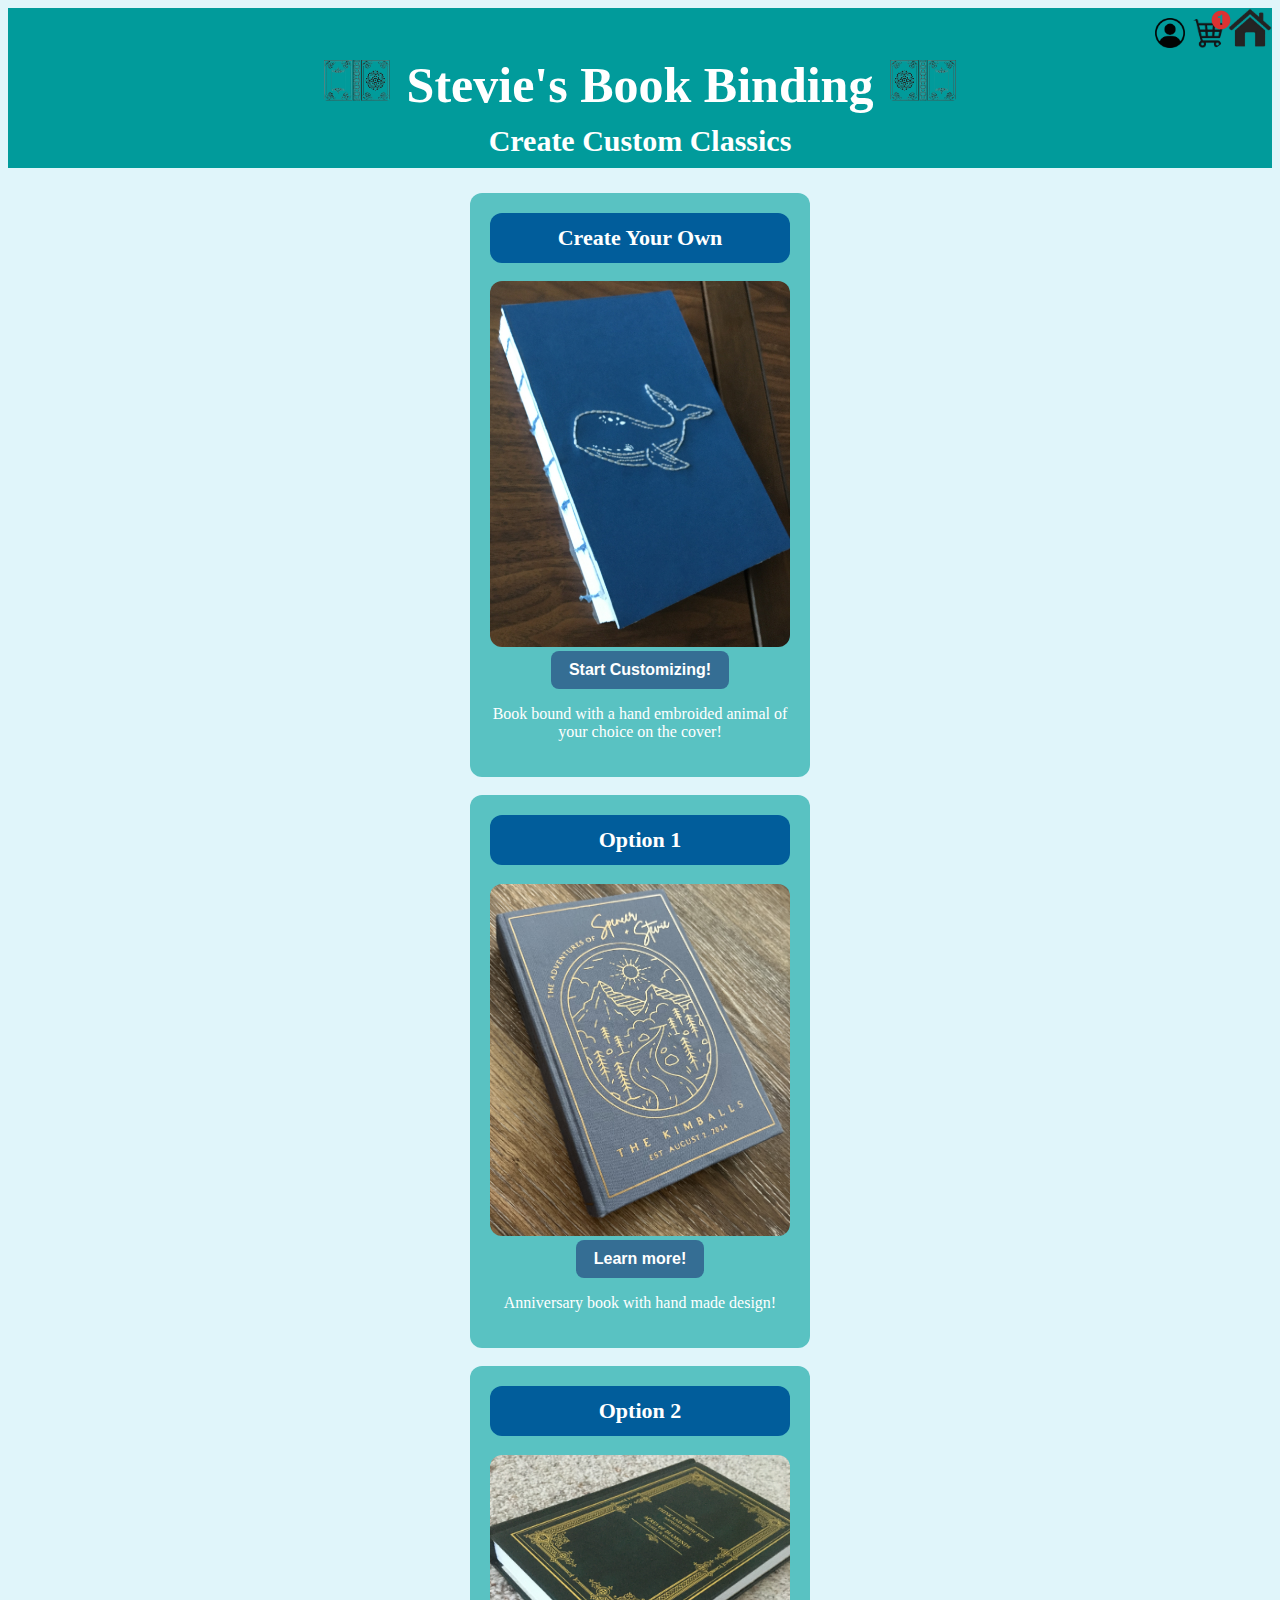
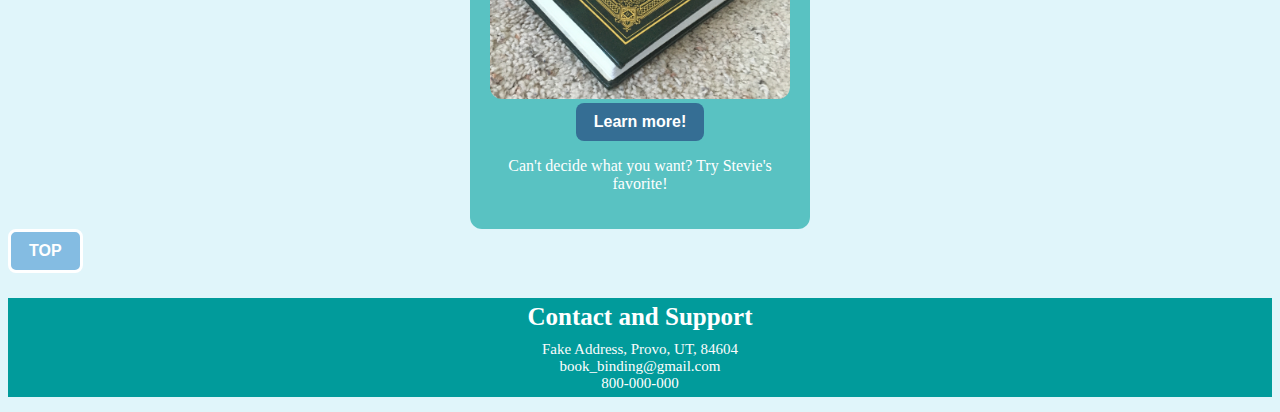
<file: index.html>
<!-- 
    Don't forget to make it live in git pages and add the link in the about section
    
    Competitors website for Harry Potter Books, charging $350 for the full series!
    https://ingeniusdesigns.com/products/hp-byob?srsltid=AfmBOor8RCtcfEAaFOixv22yZVGSuSMwqomEo4aE6WpSSV4MDCaPOBhn
-->

<!-- For the future, add a review page! It could have the name, star number, and text entry -->

<!DOCTYPE html>
<html lang="en">
<head>
    <meta charset="UTF-8">
    <meta name="viewport" content="width=device-width, initial-scale=1.0">
    <title>Project 1 Home Page - Spencer Kimball </title>

    <!-- Make sure to include this line otherwise the embedded font won't get picked up -->
    <link rel="stylesheet" href="style.css">
</head>

<!-- Consistent Header Across the 3 websites -->
<header>
    <!-- The Home, Shopping Cart navigation icons -->
    <div class="nav-icons">
        <div class="header-image"> 
            <a href="login.html">
                <img height="30px" src="login_icon.png" alt="Login icon">
            </a>
        </div>

        <div class="header-image">
            <img height="20px" class="badge-icon" src="badge_icon.png" alt="Notification icon">
            <a href="cart.html">
                <img height="30px" src="cart.png" alt="cart icon">
            </a>
        </div>
        
        <div class="header-image" >
            <a href="index.html">
                <img height="40px" src="home_icon.png" alt="Home icon">
            </a>
        </div>

    </div>

    <div>
        <h1>
            <!-- Book Design on the left side -->
            <img id="image-reverse" height="50px" src="book_cover.png" alt="Book Cover">

            <!-- Main title as a link back to the main website -->
            <a href="index.html">
                Stevie's Book Binding
            </a>

            <!-- Book Design on the right side -->
            <img height="50px" src="book_cover.png" alt="Book Cover">
        </h1>
    </div>

    <div>
        <h2>
            Create Custom Classics
        </h2>
    </div>

</header>


<body>
    <!-- Book Binding Custom Design Card -->
     <section id="CustomProduct">

         <div class="login-menu">
             <div class="card-login">
                 <h2 class="card-header">
                     Create Your Own
                </h2>
                
                <img width="300px" src="custom1.JPG" alt="Fancy Book Cover">
                
                <br>
                
                <a href="custom.html">
                    <button class="card-button"> Start Customizing! </button>
                </a>
                
                <br>

                <p>    
                    Book bound with a hand embroided animal of your choice on the cover!
                </p>
                
            </div>
                
        </div>
    </section>

    <br>

    <!-- Book Binding Option 1 Card -->
     <section id="Option1">

         <div class="login-menu">
             <div class="card-login">
                 <h2 class="card-header">
                     Option 1
                </h2>
                
                <img width="300px" src="option1.jpeg" alt="Fancy Book Cover">
                
                <br>
                
                <a href="option1.html">
                    <button class="card-button">Learn more!</button>
                </a>
        

                <p>
                    Anniversary book with hand made design!
                </p>
            </div>
        
        </div>
    </section>

    <br>
    
    <!-- Book Binding Option 2 Card -->
     <section id="Option2">

         <div class="login-menu">
             <div class="card-login">
                <h2 class="card-header">
                    Option 2
                </h2>
                    
                <img width="300px" src="option2.JPG" alt="Fancy Book Cover">
                    
                <br>
                    
                <a href="option2.html">
                    <button class="card-button">Learn more!</button>
                </a>

                <p>
                    Can't decide what you want? Try Stevie's favorite!
                </p>
            </div>
        
        </div>
    </section>

    <button id="top-button">
        <a href="index.html">
            TOP
        </a>
    </button>
</body>


<footer>
    <h3>
        Contact and Support
    </h3>

    <p class="footer-text">
        Fake Address, Provo, UT, 84604
        <br>
        <a href="mailto:book_binding@gmail.com">book_binding@gmail.com</a>
        
        <br>
        <a href="call:800-000-000">800-000-000</a> 
        
    </p>
</footer>

</html>
</file>
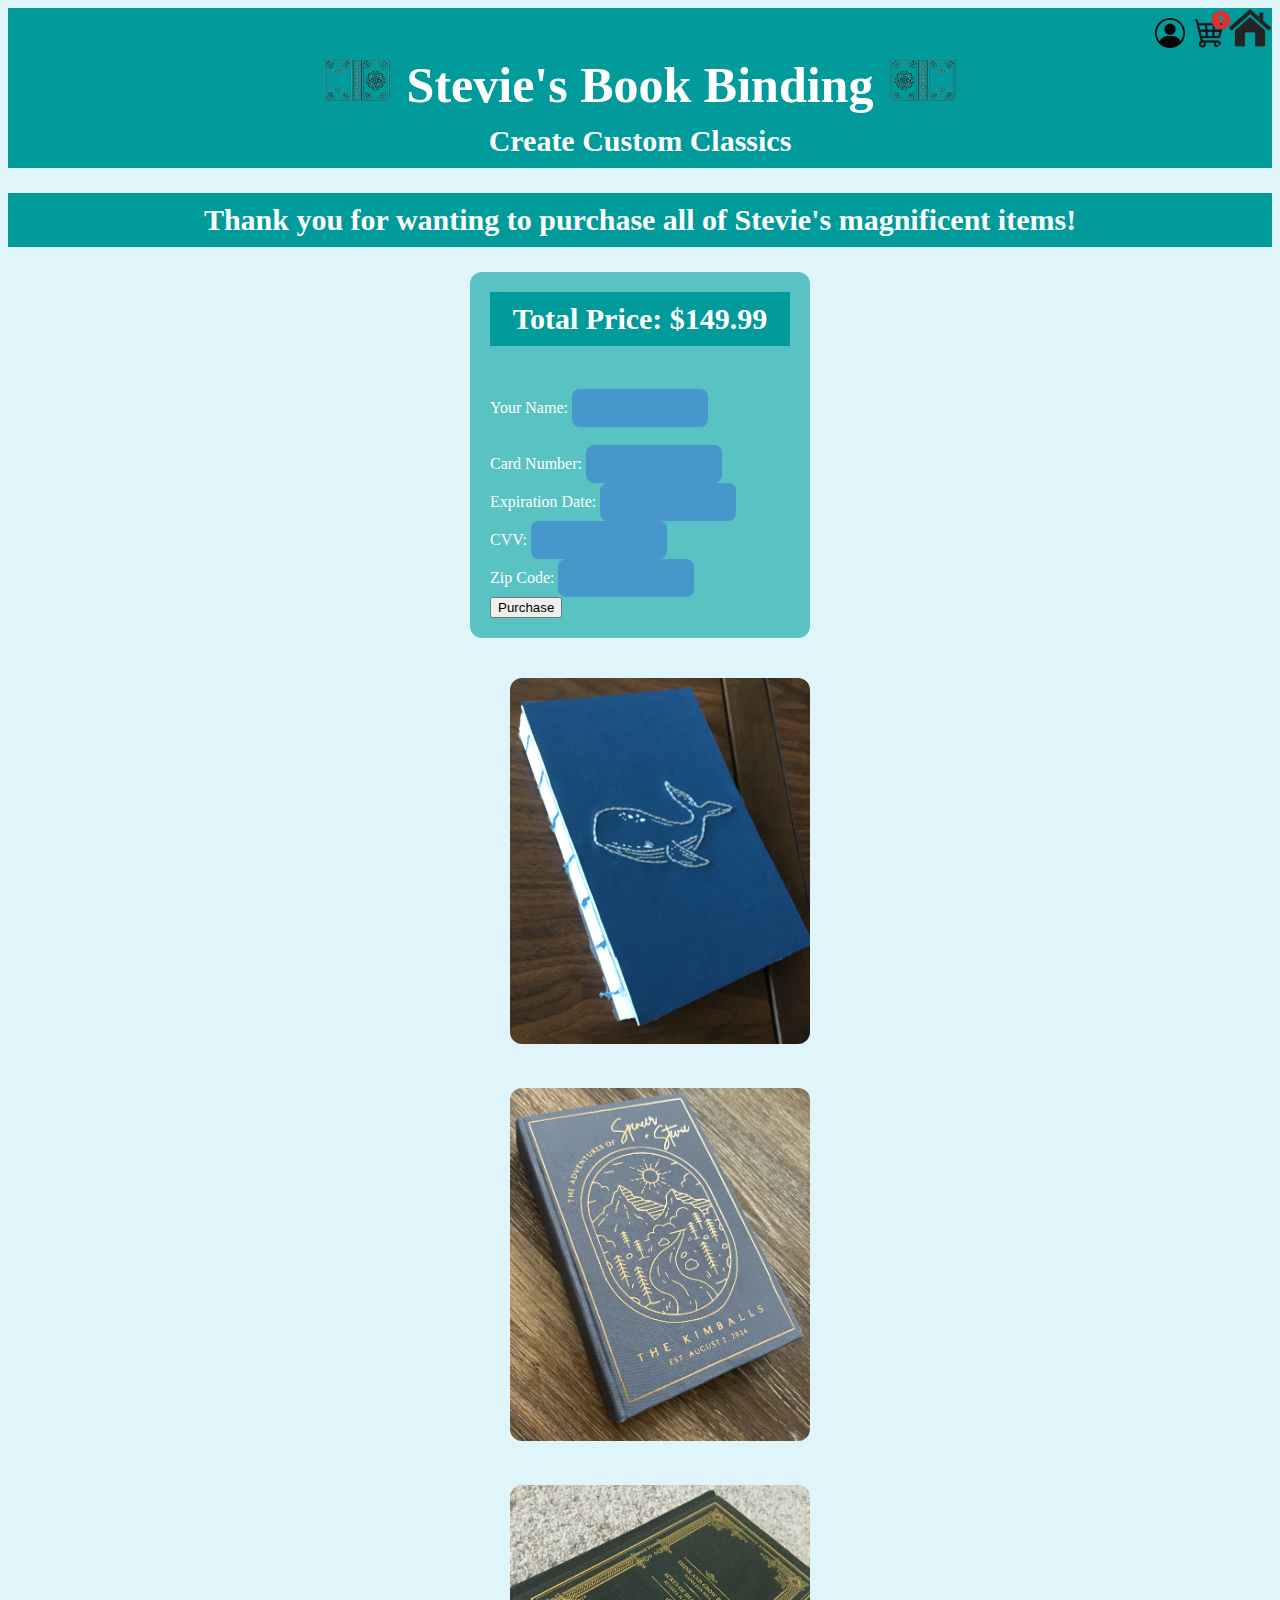
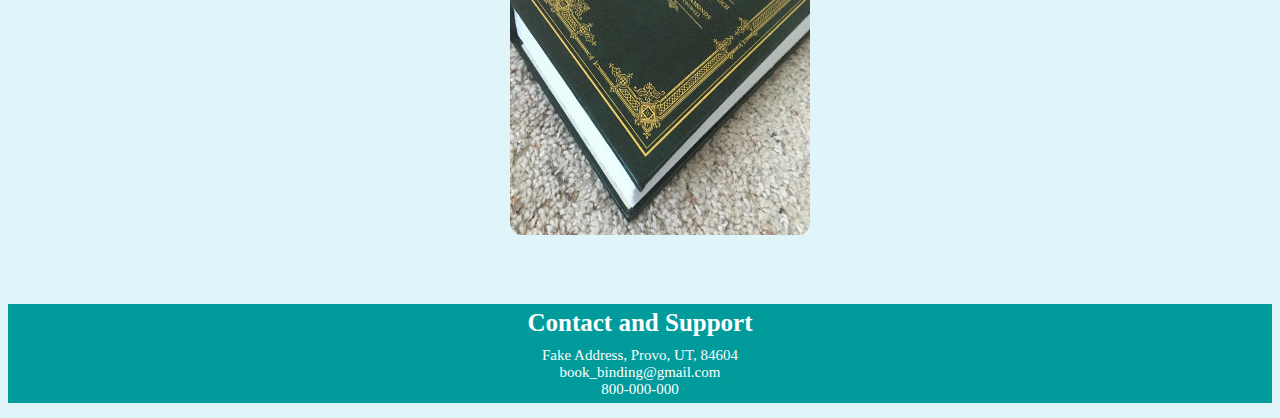
<file: cart.html>
<!DOCTYPE html>
<html lang="en">
<head>
    <meta charset="UTF-8">
    <meta name="viewport" content="width=device-width, initial-scale=1.0">
    <title>Project 1 - Shopping Cart Page</title>

    <!-- Make sure to include this line otherwise the embedded font won't get picked up -->
    <link rel="stylesheet" href="style.css">
</head>

<!-- Consistent Header Across the 3 websites -->
<header>
    <!-- The Home, Shopping Cart navigation icons -->
    <div class="nav-icons">
        <div class="header-image"> 
            <a href="login.html">
                <img height="30px" src="login_icon.png" alt="Login icon">
            </a>
        </div>

        <div class="header-image">
            <img height="20px" class="badge-icon" src="badge_icon.png" alt="Notification icon">
            <a href="cart.html">
                <img height="30px" src="cart.png" alt="cart icon">
            </a>
        </div>
        
        <div class="header-image" >
            <a href="index.html">
                <img height="40px" src="home_icon.png" alt="Home icon">
            </a>
        </div>

    </div>

    <div>
        <h1>
            <!-- Book Design on the left side -->
            <img class="white-image" id="image-reverse" height="50px" src="book_cover.png" alt="Book Cover">

            <!-- Main title as a link back to the main website -->
            <a href="index.html">
                Stevie's Book Binding
            </a>

            <!-- Book Design on the right side -->
            <img height="50px" src="book_cover.png" alt="Book Cover">
        </h1>
    </div>

    <div>
        <h2>
            Create Custom Classics
        </h2>
    </div>

</header>

<!-- Checkout Cart Items -->
<body>
    <div>
        <h2>
            Thank you for wanting to purchase all of Stevie's magnificent items!
        </h2>
    </div>

    <!-- Get their billing and credit card information -->
    <div class="card-login">
        <div>
            <h2>Total Price: $149.99</h2>
        </div>

        <br>
        
        <div>
            <label for="username">Your Name: </label> 
            <input class="login-text" type="text">  
        </div>

        <br>

        <label for="cardnumber">Card Number: </label> 
        <input class="login-text" type="text">  

        <br>

        <label for="expiration">Expiration Date: </label> 
        <input class="login-text" type="text">  

        <br>

        <label for="cvv">CVV: </label> 
        <input class="login-text" type="text">  

        <br>

        <label for="username">Zip Code: </label> 
        <input class="login-text" type="text">  

        <br>
        

        <!-- Add to cart button -->
        <div class="purchase-button">
            <button id="purchase-button" >Purchase</button>
        </div>
    </div>

    <!-- Group of all items in the cart -->
    <div class="cart-card">
        <div class="cart-items">
            <img width="300px" src="custom1.JPG" alt="Custom option">
        </div>
        
        <div class="cart-items">
            <img width="300px" src="option1.jpeg" alt="Custom option">
        </div>
        
        <div class="cart-items">
            <img height="350px" width="300px" src="option2.JPG" alt="Custom option">
        </div>
    </div>

</body>


<footer>
    <h3>
        Contact and Support
    </h3>

    <p class="footer-text">
        Fake Address, Provo, UT, 84604
        <br>
        <a href="mailto:book_binding@gmail.com">book_binding@gmail.com</a>
        
        <br>
        <a href="call:800-000-000">800-000-000</a> 
    </p>
</footer>

</html>
</file>
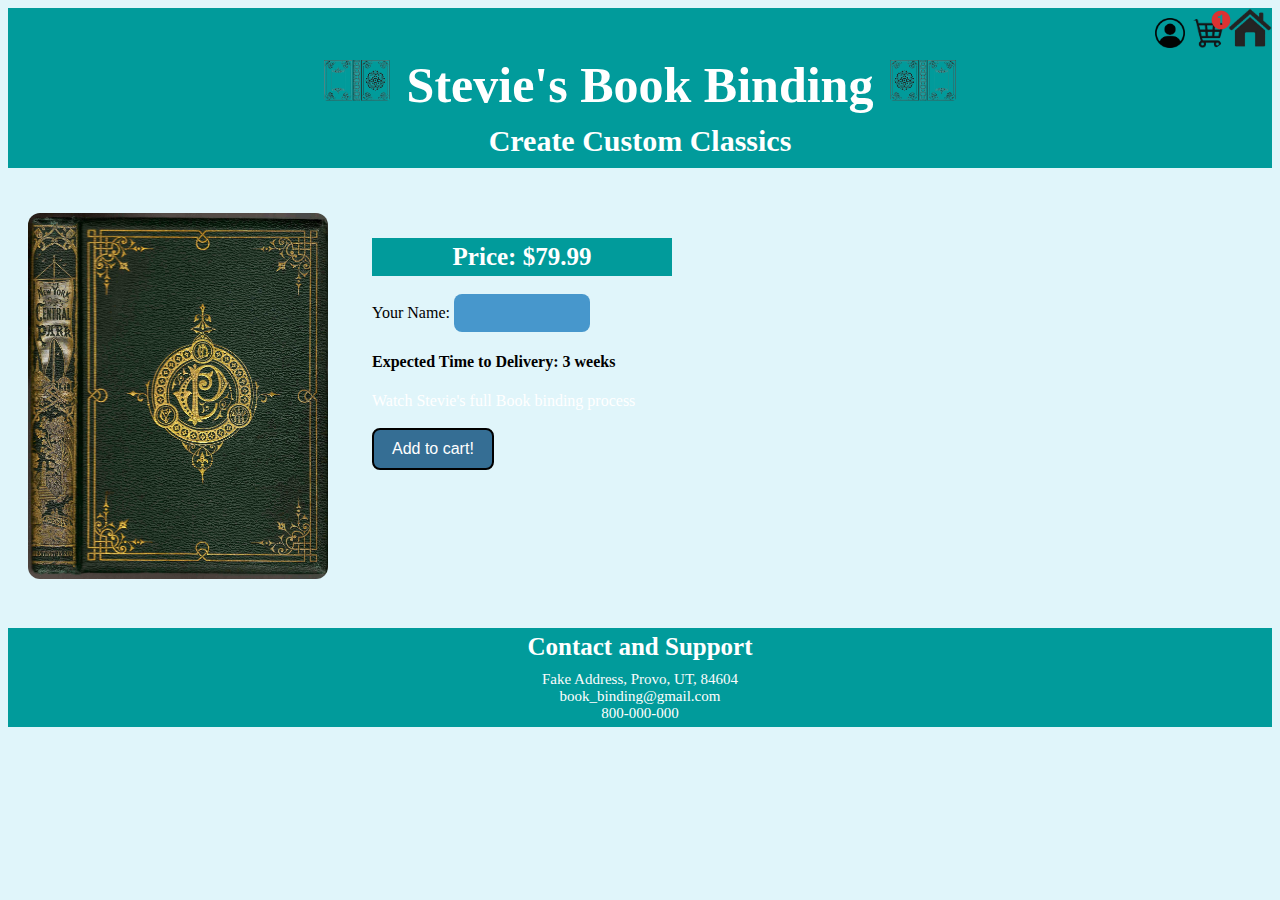
<file: custom.html>
<!DOCTYPE html>
<html lang="en">
<head>
    <meta charset="UTF-8">
    <meta name="viewport" content="width=device-width, initial-scale=1.0">
    <title>Custom</title>

        <!-- Make sure to include this line otherwise the embedded font won't get picked up -->
    <link rel="stylesheet" href="style.css">
</head>

<!-- Consistent Header Across the 3 websites -->
<header>
    <!-- The Home, Shopping Cart navigation icons -->
    <div class="nav-icons">
        <div class="header-image"> 
            <a href="login.html">
                <img height="30px" src="login_icon.png" alt="Login icon">
            </a>
        </div>

        <div class="header-image">
            <img height="20px" class="badge-icon" src="badge_icon.png" alt="Notification icon">
            <a href="cart.html">
                <img height="30px" src="cart.png" alt="cart icon">
            </a>
        </div>
        
        <div class="header-image" >
            <a href="index.html">
                <img height="40px" src="home_icon.png" alt="Home icon">
            </a>
        </div>

    </div>

    <div>
        <h1>
            <!-- Book Design on the left side -->
            <img class="white-image" id="image-reverse" height="50px" src="book_cover.png" alt="Book Cover">

            <!-- Main title as a link back to the main website -->
            <a href="index.html">
                Stevie's Book Binding
            </a>

            <!-- Book Design on the right side -->
            <img height="50px" src="book_cover.png" alt="Book Cover">
        </h1>
    </div>

    <div>
        <h2>
            Create Custom Classics
        </h2>
    </div>

</header>

<!-- Custom Cart Items Option -->
<body>
    <div class="cart-items">
        <img width="300px" src="cover1.jpg" alt="Custom option">
    </div>

    <div class="cart-items">
        <h3>Price: $79.99</h3>
        <br>

        <div>
            <label for="username">Your Name: </label> 
            <input class="login-text" type="text">  
        </div>
        
        <!-- Tell the customer the amount of time for delivery -->
        <div>
            <h4>Expected Time to Delivery: 3 weeks </h4> 
        </div>

       <!-- Need to insert the youtube link here! fixme -->
        <div>
            <a href="insert youtube video link here!">Watch Stevie's full Book binding process</a>
            
        </div>
        <br>

        <!-- Add to cart button -->
        <div class="login-button">
            <a href="cart.html">
                <button id="login-button" >Add to cart!</button>
            </a>
        </div>

    </div>


    
</body>

<footer>
    <h3>
        Contact and Support
    </h3>

    <p class="footer-text">
        Fake Address, Provo, UT, 84604
        <br>
        <a href="mailto:book_binding@gmail.com">book_binding@gmail.com</a>
        
        <br>
        <a href="call:800-000-000">800-000-000</a> 
    </p>
</footer>

</html>
</file>
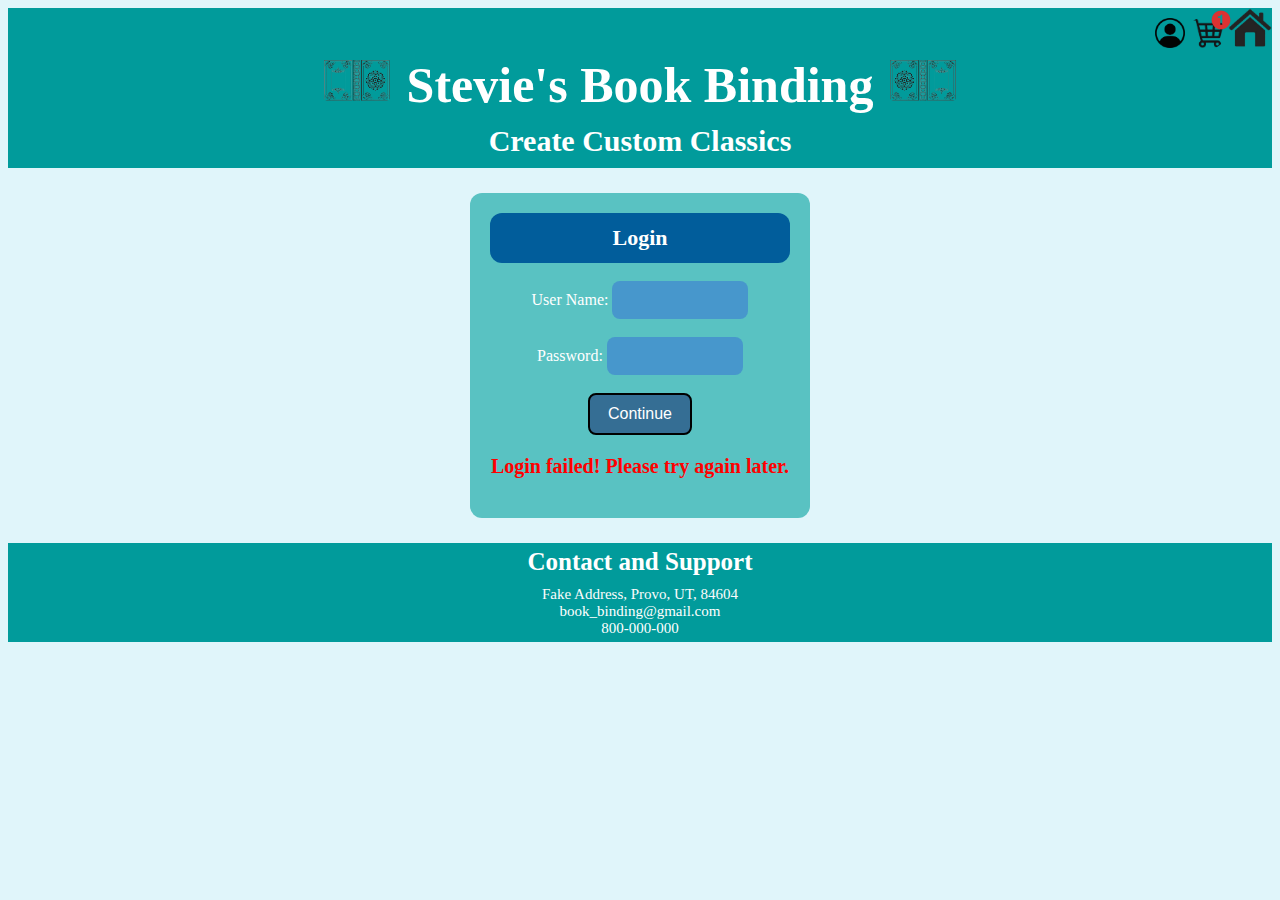
<file: login-failed.html>
<!DOCTYPE html>
<html lang="en">
<head>
    <meta charset="UTF-8">
    <meta name="viewport" content="width=device-width, initial-scale=1.0">
    <title>Project 1 - Login Failed Page</title>

    <!-- Make sure to include this line otherwise the embedded font won't get picked up -->
    <link rel="stylesheet" href="style.css">
</head>

<!-- Consistent Header Across the 3 websites -->
<header>
    <!-- The Home, Shopping Cart navigation icons -->
    <div class="nav-icons">
        <div class="header-image"> 
            <a href="login.html">
                <img height="30px" src="login_icon.png" alt="Login icon">
            </a>
        </div>

        <div class="header-image">
            <img height="20px" class="badge-icon" src="badge_icon.png" alt="Notification icon">
            <a href="cart.html">
                <img height="30px" src="cart.png" alt="cart icon">
            </a>
        </div>
        
        <div class="header-image" >
            <a href="index.html">
                <img height="40px" src="home_icon.png" alt="Home icon">
            </a>
        </div>

    </div>

    <div>
        <h1>
            <img class="white-image" id="image-reverse" height="50px" src="book_cover.png" alt="Book Cover">
            Stevie's Book Binding
            <img height="50px" src="book_cover.png" alt="Book Cover">
        </h1>
    </div>

    <div>
        <h2>
            Create Custom Classics
        </h2>
    </div>

</header>




<body>

    <div class="login-menu">
        <div class="card-login">
            <h2 class="card-header">
                Login
            </h2>

            <!-- Username text entry box -->
            <div>
                <label for="username">User Name: </label> 
                <input class="login-text" type="text">
                
            </div>
            
            <br>
            
            <!-- Password text entry box -->
            <div>
                <label for="password">Password:</label> 
                <input class="login-text" type="text">
                <form action=""></form>

            </div>

            <br>
            <a href="index.html">
                <button id="login-button" >Continue</button>
            </a>
            <br>

            <!-- Failed! Don't know how to actually log someone into a website yet -->
            <p class="failed">
                Login failed! Please try again later.
            </p>
        </div>

    </div>
    
</body>


<footer>
    <h3>
        Contact and Support
    </h3>

    <p class="footer-text">
        Fake Address, Provo, UT, 84604
        <br>
        <a href="mailto:book_binding@gmail.com">book_binding@gmail.com</a>
        
        <br>
        <a href="call:800-000-000">800-000-000</a> 
    </p>
</footer>

</html>
</file>
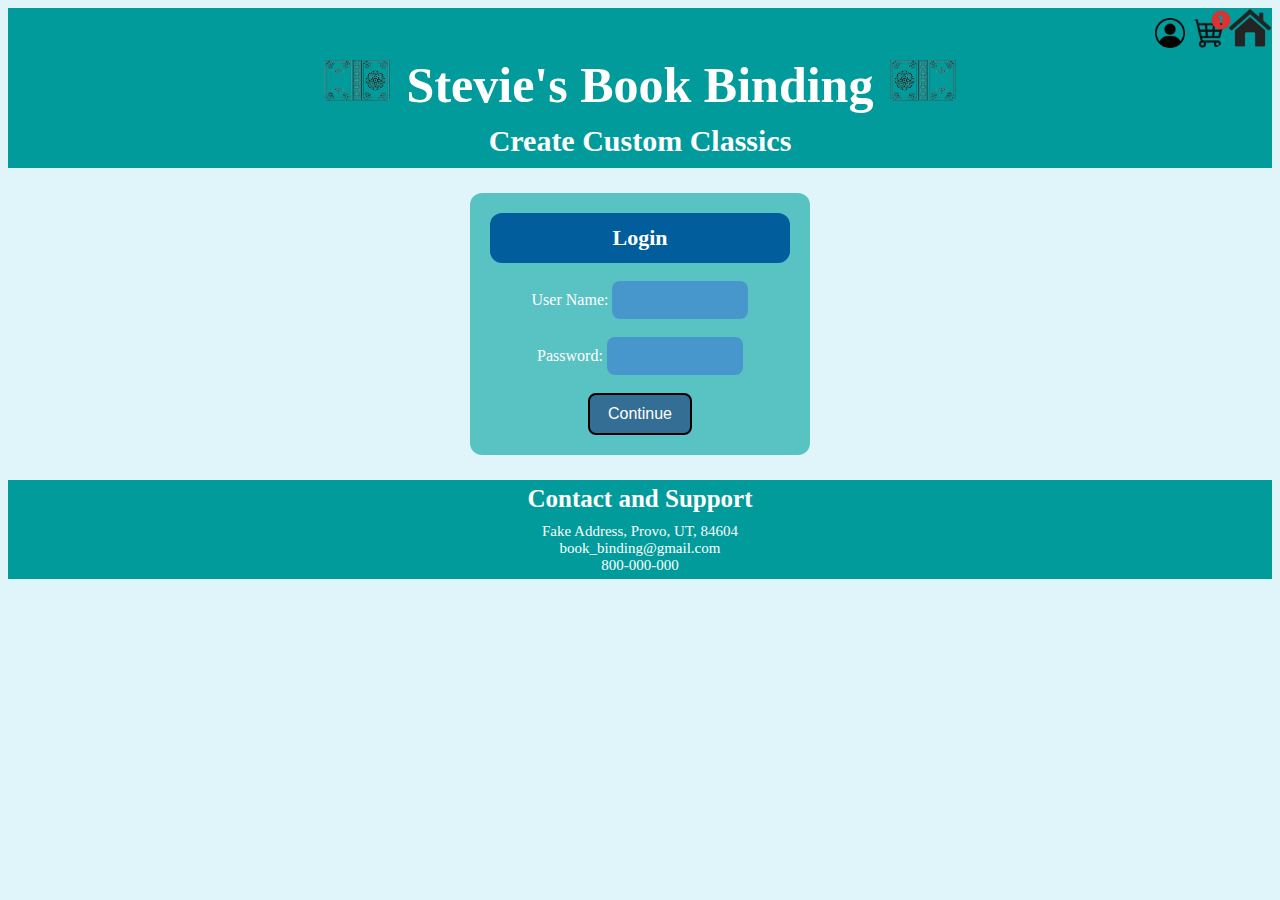
<file: login.html>
<!DOCTYPE html>
<html lang="en">
<head>
    <meta charset="UTF-8">
    <meta name="viewport" content="width=device-width, initial-scale=1.0">
    <title>Project 1 - Login Page</title>

    <!-- Make sure to include this line otherwise the embedded font won't get picked up -->
    <link rel="stylesheet" href="style.css">
</head>

<!-- Consistent Header Across the 3 websites -->
<header>
    <!-- The Home, Shopping Cart navigation icons -->
    <div class="nav-icons">
        <div class="header-image"> 
            <a href="login.html">
                <img height="30px" src="login_icon.png" alt="Login icon">
            </a>
        </div>

        <div class="header-image">
            <img height="20px" class="badge-icon" src="badge_icon.png" alt="Notification icon">
            <a href="cart.html">
                <img height="30px" src="cart.png" alt="cart icon">
            </a>
        </div>
        
        <div class="header-image" >
            <a href="index.html">
                <img height="40px" src="home_icon.png" alt="Home icon">
            </a>
        </div>

    </div>

    <div>
        <h1>
            <!-- Book Design on the left side -->
            <img class="white-image" id="image-reverse" height="50px" src="book_cover.png" alt="Book Cover">

            <!-- Main title as a link back to the main website -->
            <a href="index.html">
                Stevie's Book Binding
            </a>

            <!-- Book Design on the right side -->
            <img height="50px" src="book_cover.png" alt="Book Cover">
        </h1>
    </div>

    <div>
        <h2>
            Create Custom Classics
        </h2>
    </div>

</header>




<body>

    <div class="login-menu">
        <div class="card-login">
            <h2 class="card-header">
                Login
            </h2>

            <!-- Username text entry box -->
            <div>
                <label for="username">User Name: </label> 
                <input class="login-text" type="text">
                
            </div>
            
            <br>
            
            <!-- Password text entry box -->
            <div>
                <label for="password">Password:</label> 
                <input class="login-text" type="text">
                <form action=""></form>

            </div>

            <br>
            <a href="login-failed.html">
                <button id="login-button" >Continue</button>
            </a>
        </div>

    </div>
    
</body>


<footer>
    <h3>
        Contact and Support
    </h3>

    <p class="footer-text">
        Fake Address, Provo, UT, 84604
        <br>
        <a href="mailto:book_binding@gmail.com">book_binding@gmail.com</a>
        
        <br>
        <a href="call:800-000-000">800-000-000</a> 
    </p>
</footer>

</html>
</file>
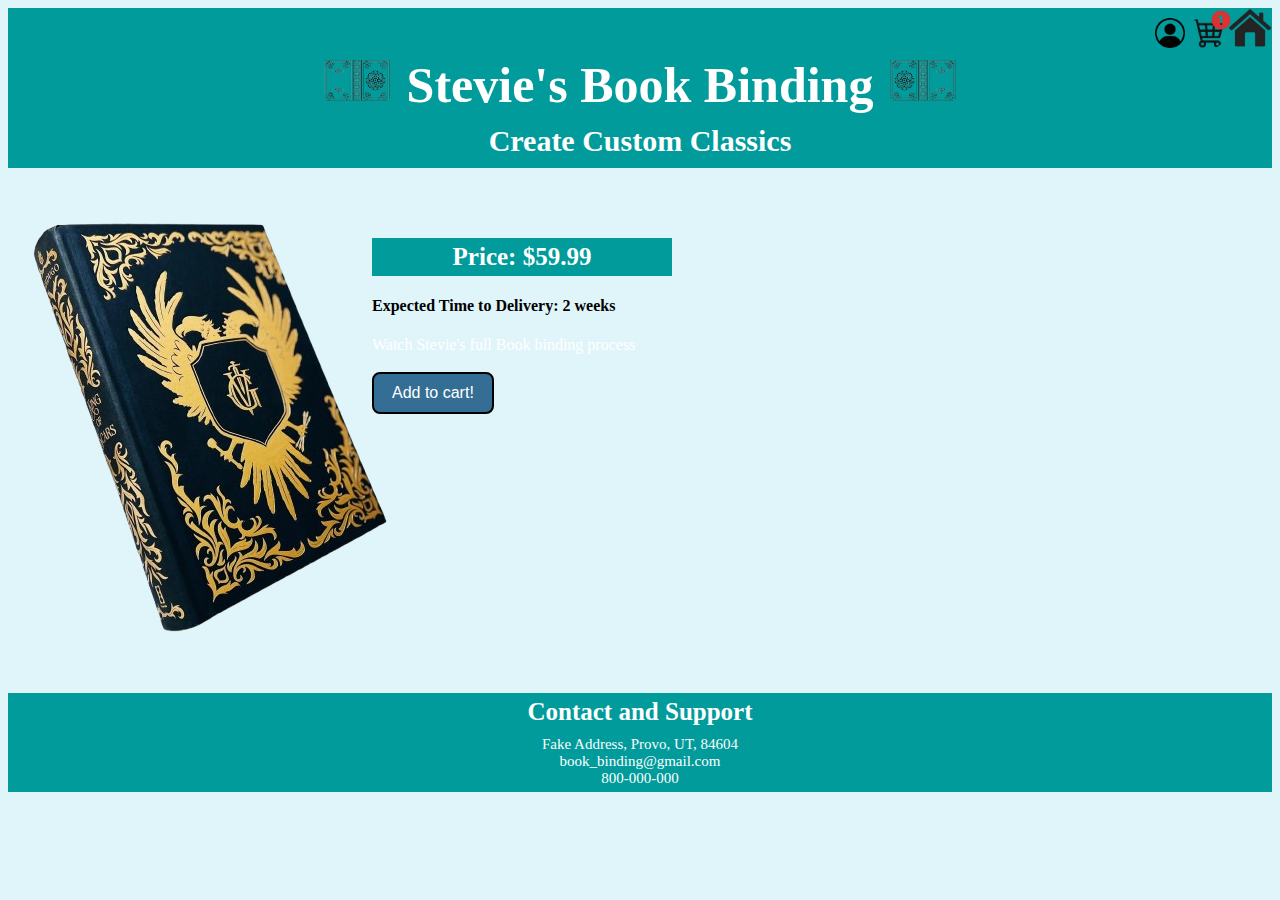
<file: option1.html>
<!DOCTYPE html>
<html lang="en">
<head>
    <meta charset="UTF-8">
    <meta name="viewport" content="width=device-width, initial-scale=1.0">
    <title>Option 1</title>

        <!-- Make sure to include this line otherwise the embedded font won't get picked up -->
    <link rel="stylesheet" href="style.css">
</head>

<!-- Consistent Header Across the 3 websites -->
<header>
    <!-- The Home, Shopping Cart navigation icons -->
    <div class="nav-icons">
        <div class="header-image"> 
            <a href="login.html">
                <img height="30px" src="login_icon.png" alt="Login icon">
            </a>
        </div>

        <div class="header-image">
            <img height="20px" class="badge-icon" src="badge_icon.png" alt="Notification icon">
            <a href="cart.html">
                <img height="30px" src="cart.png" alt="cart icon">
            </a>
        </div>
        
        <div class="header-image" >
            <a href="index.html">
                <img height="40px" src="home_icon.png" alt="Home icon">
            </a>
        </div>

    </div>

    <div>
        <h1>
            <img class="white-image" id="image-reverse" height="50px" src="book_cover.png" alt="Book Cover">
            Stevie's Book Binding
            <img height="50px" src="book_cover.png" alt="Book Cover">
        </h1>
    </div>

    <div>
        <h2>
            Create Custom Classics
        </h2>
    </div>

</header>

<!--  -->
<body>
    <div class="cart-items">
        <img src="cover2.png" alt="Option 1 is cover 2 image, another cover">
    </div>

    <div class="cart-items">
        <h3>Price: $59.99</h3>
        
        <div>
            <h4>Expected Time to Delivery: 2 weeks</h4> 

        </div>

       <!-- Need to insert the youtube link here! fixme -->
        <div>
            <a href="insert youtube video link here!">Watch Stevie's full Book binding process</a>
            
        </div>

        <br>

        <div class="login-button">
            <a href="cart.html">
                <button id="login-button" >Add to cart!</button>
            </a>
        </div>

    </div>


    
</body>

<footer>
    <h3>
        Contact and Support
    </h3>

    <p class="footer-text">
        Fake Address, Provo, UT, 84604
        <br>
        <a href="mailto:book_binding@gmail.com">book_binding@gmail.com</a>
        
        <br>
        <a href="call:800-000-000">800-000-000</a> 
    </p>
</footer>

</html>
</file>
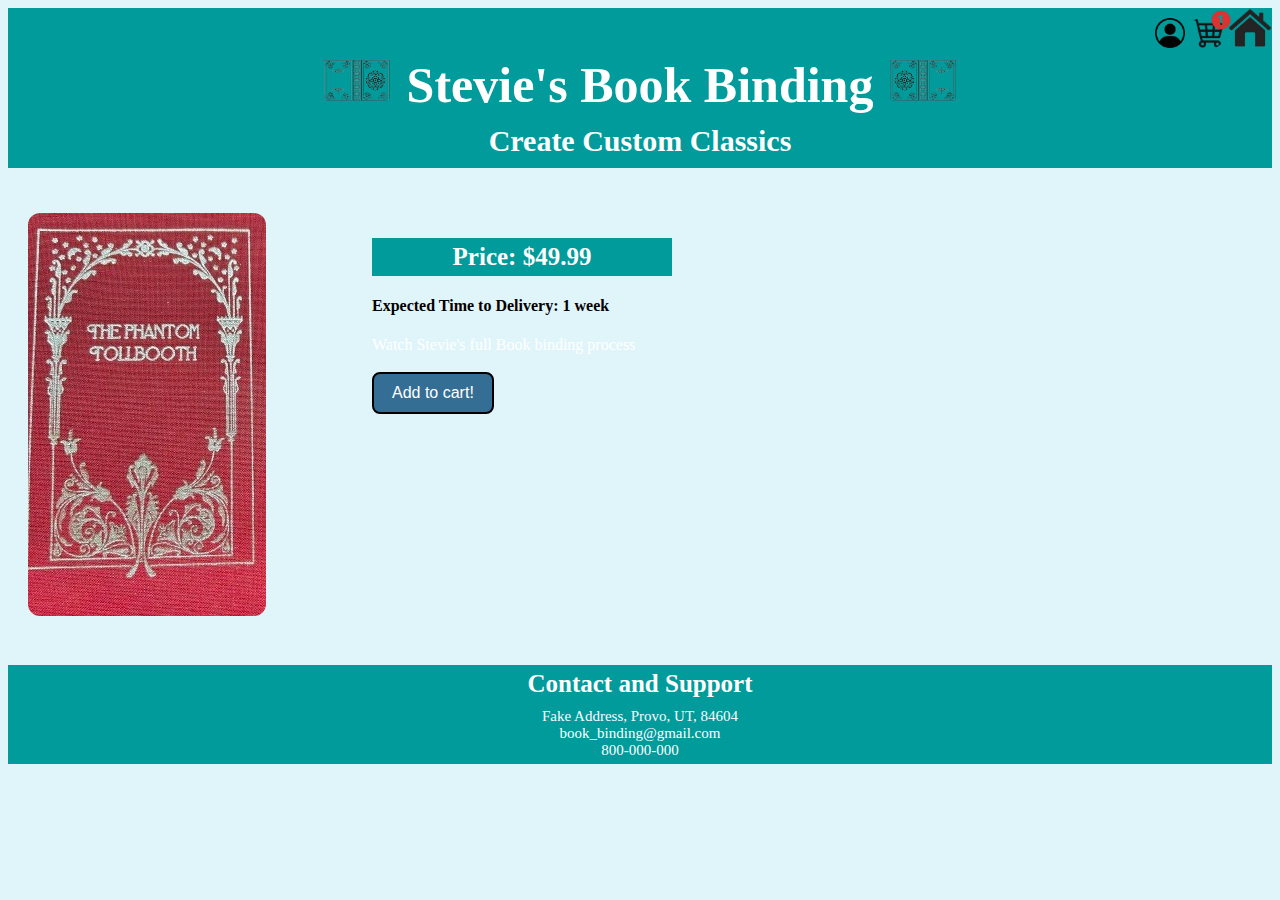
<file: option2.html>
<!DOCTYPE html>
<html lang="en">
<head>
    <meta charset="UTF-8">
    <meta name="viewport" content="width=device-width, initial-scale=1.0">
    <title>Option 2</title>

        <!-- Make sure to include this line otherwise the embedded font won't get picked up -->
    <link rel="stylesheet" href="style.css">
</head>

<!-- Consistent Header Across the 3 websites -->
<header>
    <!-- The Home, Shopping Cart navigation icons -->
    <div class="nav-icons">
        <div class="header-image"> 
            <a href="login.html">
                <img height="30px" src="login_icon.png" alt="Login icon">
            </a>
        </div>

        <div class="header-image">
            <img height="20px" class="badge-icon" src="badge_icon.png" alt="Notification icon">
            <a href="cart.html">
                <img height="30px" src="cart.png" alt="cart icon">
            </a>
        </div>
        
        <div class="header-image" >
            <a href="index.html">
                <img height="40px" src="home_icon.png" alt="Home icon">
            </a>
        </div>

    </div>

    <div>
        <h1>
            <img class="white-image" id="image-reverse" height="50px" src="book_cover.png" alt="Book Cover">
            Stevie's Book Binding
            <img height="50px" src="book_cover.png" alt="Book Cover">
        </h1>
    </div>

    <div>
        <h2>
            Create Custom Classics
        </h2>
    </div>

</header>

<!--  -->
<body>
    <div class="cart-items">
        <img src="cover3.jpg" alt="Option 1 is cover 2 image, another cover">
    </div>

    <div class="cart-items">
        <h3>Price: $49.99</h3>
        
        <div>
            <h4>Expected Time to Delivery: 1 week </h4> 

        </div>

       <!-- Need to insert the youtube link here! fixme -->
        <div>
            <a href="insert youtube video link here!">Watch Stevie's full Book binding process</a>
            
        </div>

        <br>

        <div class="login-button">
            <button id="login-button" >Add to cart!</button>
        </div>

    </div>


    
</body>

<footer>
    <h3>
        Contact and Support
    </h3>

    <p class="footer-text">
        Fake Address, Provo, UT, 84604
        <br>
        <a href="mailto:book_binding@gmail.com">book_binding@gmail.com</a>
        
        <br>
        <a href="call:800-000-000">800-000-000</a> 
    </p>
</footer>

</html>
</file>
<file: style.css>
.nav-icons {
    background-color: rgb(1, 155, 155);
    text-align: right;
    position: relative;
}

.badge-icon {
    position: absolute;
    top: 2px;
    right: 41px;
    overflow: visible;
}

white-image {
    color: white;
}


h1 {
    /* Margin top removes the gap between the nav icons and the header */
    margin-top: 0;
    background-color: rgb(1, 155, 155);
    text-align: center;
    color: rgb(255, 255, 255);
    font-size: 50px;
    margin-bottom: 0;
}

h2 {
    background-color: rgb(1, 155, 155);
    font-size: 30px;
    text-align: center;
    color: rgb(255, 255, 255);
    margin-top: 0;
    padding: 10px;
}

h3 {
    background-color: rgb(1, 155, 155);
    font-size: 25px;
    text-align: center;
    color: rgb(255, 255, 255);
    margin-top: 20;
    margin-bottom: 0;
    padding: 5px;
}

.footer-text {
    background-color: rgb(1, 155, 155);
    font-size: 15px;
    text-align: center;
    color: rgb(251, 251, 252);
    margin-top: 0;
    padding: 5px;
}

.header-image {
    display: inline-block;
}

/* Flipping the image across the Y-axis */
#image-reverse {
    transform: scaleX(-1);
}

body {
    background-color: rgb(224, 245, 250);
}

button {
    cursor: pointer;
}

/* Login CSS */
.login-menu {
    text-align: center;
    /* display: flex; */
    /* justify-content: center; */
    /* align-items: center; */
}

.card-header {
    background-color: rgb(1, 93, 155);
    padding: 12px;
    border-radius: 12px 12px 12px 12px;
    font-size: 22px;
    
}



/* Login Card Box */
.card-login {
  /* Width and margin here centered my div/card */
  width: 300px;
  margin: 0 auto;
  border-radius: 12px;
  background: rgb(89, 194, 194);
  color: white;
  padding: 20px;
}

/* Regular Card Box */
.card {
  width: 300px;
  border-radius: 12px;
  box-shadow: 0 4px 12px rgba(0,0,0,0.2);
  background: rgba(107, 4, 4, 0.863);
  color: white;
  position: relative;
  margin: 100px;
  display: inline-block;
  vertical-align: top;
  text-align: center;
  padding: 20px;
}

.card-button {
    padding: 10px 18px;
    font-size: 16px;
    font-weight: 600;

    background-color: rgb(53, 110, 148);
    color: white;

    border: none;
    border-radius: 8px;
    cursor: pointer;
}

#top-button {
    padding: 10px 18px;
    font-size: 16px;
    font-weight: 600;

    background-color: rgb(132, 188, 226);
    color: white;

    border: 3px solid white;
    border-radius: 8px;
    cursor: pointer;
}

img {
    border-radius: 12px 12px 12px 12px;
}


/* Login Page CSS Options */
.login-text {
    padding: 10px 18px;
    font-size: 16px;
    font-weight: 300;
    width: 100px;

    background-color: rgb(71, 151, 204);
    color: white;

    border: none;
    border-radius: 8px;
    cursor: pointer;
}

/* Adding a border to the button */
#login-button {
    padding: 10px 18px;
    font-size: 16px;
    font-weight: 300;

    background-color: rgb(53, 110, 148);
    color: white;

    border: 2px solid black;
    border-radius: 8px;
    cursor: pointer;
}

.failed {
    color: red;
    font-size: 20px;
    font-weight: 700;
}

.cart-items {
    display: inline-block;
    vertical-align: top;
    width: 300px;
    margin: 0 auto;
    padding: 20px;
}

/* Final Cart Menu List of items */
.cart-card {
  /* Width and margin here centered my div/card */
  width: 300px;
  margin: 0 auto;
  border-radius: 12px;
  position: relative;
  color: white;
  padding: 20px;
}

/* Hyperlink a tag css */
a {
    text-decoration: none;
    color: white;
}
</file>
